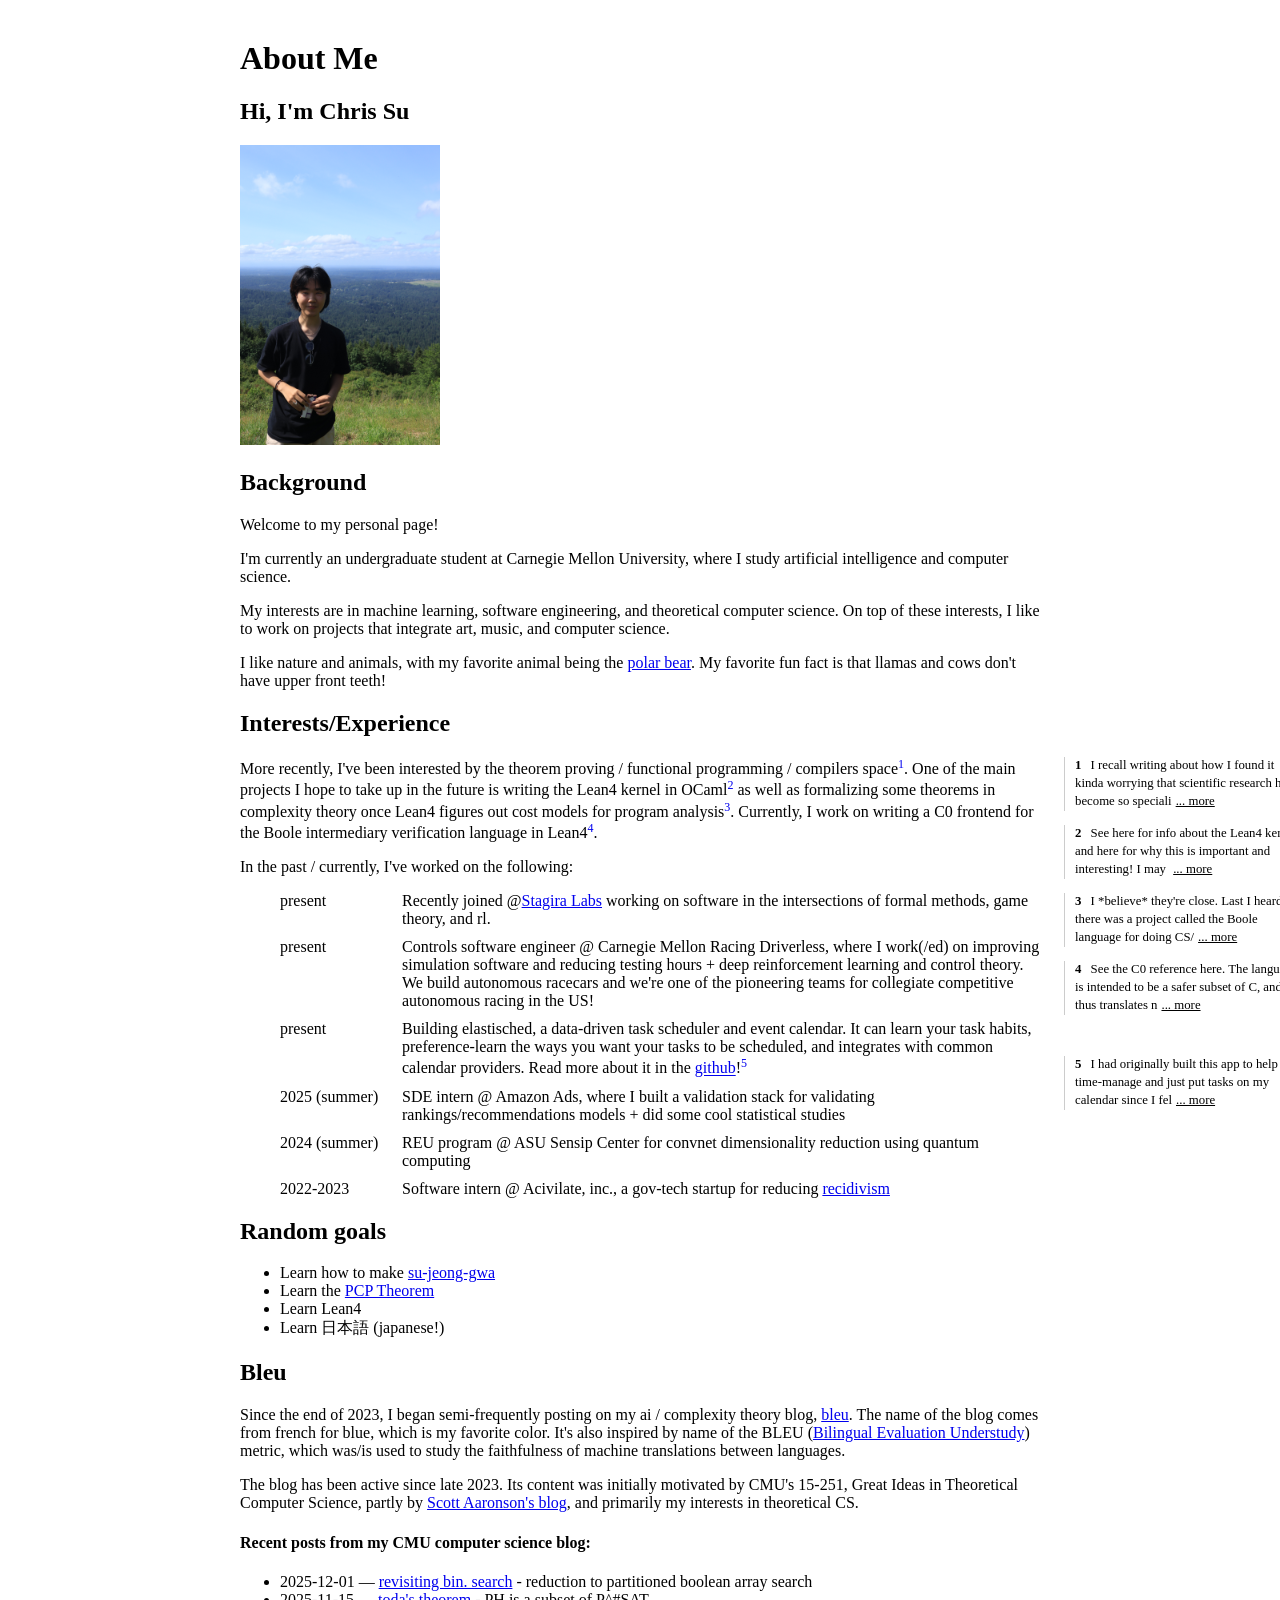
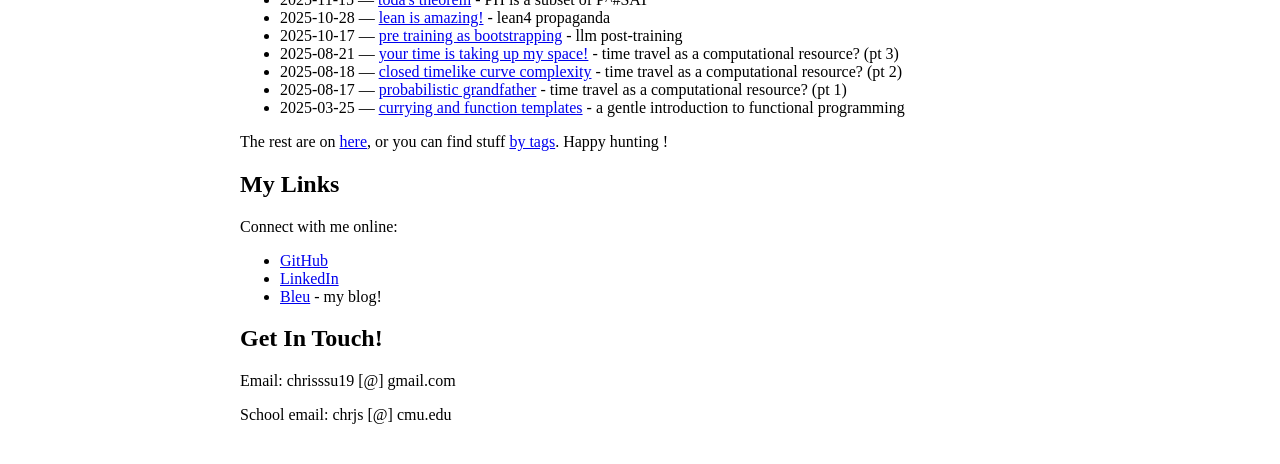
<file: index.html>
<!DOCTYPE html>
<html lang="en">
<head>
    <meta charset="UTF-8">
    <meta name="viewport" content="width=device-width, initial-scale=1.0">
    <title>Chris Su | CMU | AI, Computer Science, and Blog</title>
    <meta name="description" content="Chris Su is a Carnegie Mellon University (CMU) student in AI and computer science. Explore his blog posts on theoretical CS, machine learning, and mathematics.">
    <meta name="keywords" content="Chris Su, CMU, Carnegie Mellon University, AI, computer science, theoretical computer science, blog">
    <meta name="author" content="Chris Su">
    <meta name="robots" content="index,follow,max-image-preview:large">
    <link rel="canonical" href="https://www.chrissuu.com/">
    <link rel="alternate" type="application/rss+xml" title="bleu blog feed" href="https://www.chrissuu.com/bleu/feed.xml">

    <meta property="og:type" content="website">
    <meta property="og:title" content="Chris Su | CMU | AI, Computer Science, and Blog">
    <meta property="og:description" content="Personal site of Chris Su (CMU). Includes recent posts from his computer science and AI blog.">
    <meta property="og:url" content="https://www.chrissuu.com/">
    <meta property="og:image" content="https://www.chrissuu.com/assets/profilepic.JPEG">

    <meta name="twitter:card" content="summary_large_image">
    <meta name="twitter:title" content="Chris Su | CMU | AI, Computer Science, and Blog">
    <meta name="twitter:description" content="Personal site of Chris Su (CMU) with links to recent blog posts on AI and theoretical computer science.">
    <meta name="twitter:image" content="https://www.chrissuu.com/assets/profilepic.JPEG">

    <script type="application/ld+json">
    {
      "@context": "https://schema.org",
      "@graph": [
        {
          "@type": "Person",
          "@id": "https://www.chrissuu.com/#person",
          "name": "Chris Su",
          "url": "https://www.chrissuu.com/",
          "affiliation": {
            "@type": "CollegeOrUniversity",
            "name": "Carnegie Mellon University (CMU)"
          },
          "sameAs": [
            "https://github.com/chrissuu",
            "https://www.linkedin.com/in/chrissuu",
            "https://www.chrissuu.com/bleu"
          ]
        },
        {
          "@type": "WebSite",
          "@id": "https://www.chrissuu.com/#website",
          "url": "https://www.chrissuu.com/",
          "name": "Chris Su",
          "publisher": {
            "@id": "https://www.chrissuu.com/#person"
          }
        },
        {
          "@type": "CollectionPage",
          "name": "bleu blog",
          "url": "https://www.chrissuu.com/bleu/",
          "about": "Computer science, AI, and mathematics posts by Chris Su",
          "isPartOf": {
            "@id": "https://www.chrissuu.com/#website"
          }
        }
      ]
    }
    </script>
    <link rel="stylesheet" href="styles.css">
</head>
<body>
    <div class="content">
    <h1>About Me</h1>
    
    <h2>Hi, I'm Chris Su</h2>
    <img src="assets/profilepic.JPEG" alt="Profile photo of Chris Su" width=200>
    
    <h2>Background</h2>
    <p>Welcome to my personal page!</p>
    <p>I'm currently an undergraduate student at Carnegie Mellon University, where I 
        study artificial intelligence and computer science. </p>
    <p>My interests are in machine learning, software engineering, and theoretical computer science. 
       On top of these interests, I like to work on projects that integrate art, music, and computer science.
    </p>
    
    <p>I like nature and animals, with my favorite animal being 
        the <a href="https://chrissuu.com/rito" id="rito-link">polar bear</a>.
        My favorite fun fact is that llamas and cows don't have upper front teeth!</p>

    <h2>Interests/Experience</h2>
    </p>More recently, I've been interested by the theorem proving / functional programming / 
        compilers space<a class="footnote" href="#fn-form">1</a>. One of the main projects I 
        hope to take up in the future is writing the Lean4 kernel in OCaml<a class="footnote" href="#fn-lean">2</a> 
        as well as formalizing some theorems in complexity theory once Lean4 figures out cost models 
        for program analysis<a class="footnote" href="#fn-cook-levin">3</a>. Currently, I work on writing a C0 frontend
	for the Boole intermediary verification language in Lean4<a class="footnote" href="#fn-c0">4</a>.

    </p>
    <p>In the past / currently, I've worked on the following:</p>
    <ul>
        <li class="experience-item"><span class="experience-date">present</span><span>
            Recently joined @<a href="#" data-link="stagira-labs">Stagira Labs</a> working on 
            software in the intersections of formal methods, game theory, and rl. </span></li>

        <li class="experience-item"><span class="experience-date">present</span><span>
            Controls software engineer @ Carnegie Mellon Racing Driverless, where I work(/ed)
             on improving simulation software and reducing testing hours + deep reinforcement 
             learning and control theory. We build autonomous racecars and we're one of the 
             pioneering teams for collegiate competitive autonomous racing in the US!</span></li>

        <li class="experience-item"><span class="experience-date">present</span><span>
            Building elastisched, a data-driven task scheduler and event calendar. It can 
            learn your task habits, preference-learn the ways you want your tasks to be scheduled, 
            and integrates with common calendar providers. Read more about it in 
            the <a href="https://www.github.com/chrissuu/elastisched">github</a>!<a class="footnote" 
            href="#fn-elastisched">5</a></span></li>

        <li class="experience-item"><span class="experience-date">2025 (summer)</span><span>
            SDE intern @ Amazon Ads, where I built a validation stack for validating 
            rankings/recommendations models + did some cool statistical studies</span></li>

        <li class="experience-item"><span class="experience-date">2024 (summer)</span><span>
            REU program @ ASU Sensip Center for convnet dimensionality reduction using quantum computing</span></li>

        <li class="experience-item"><span class="experience-date">2022-2023</span><span>
            Software intern @ Acivilate, inc., a gov-tech startup for reducing <a href="#" 
            data-link="recidivism">recidivism</a></span></li>

    </ul>
    
    <h2>Random goals</h2>
    <ul>
        <li>Learn how to make <a href="#" data-link="sujeonggwa">su-jeong-gwa</a></li>
        <li>Learn the <a href="#" data-link="pcp-theorem">PCP Theorem</a></li>
        <li>Learn Lean4</li>
        <li>Learn 日本語 (japanese!)</li>
    </ul>

    <h2>Bleu</h2>
    <p>Since the end of 2023, I began semi-frequently posting on my ai / complexity theory 
        blog, <a href="https://chrissuu.com/bleu">bleu</a>. The name of the blog comes from french 
        for blue, which is my favorite color. It's also inspired by name of the BLEU (<a href="#" data-link="bleu-metric">Bilingual 
        Evaluation Understudy</a>) metric, which was/is used to study the faithfulness of machine translations between languages. </p>
    <p>The blog has been active since late 2023. Its content was initially motivated by CMU's 15-251, Great Ideas in Theoretical Computer Science, partly by <a href="#" data-link="scott-aaronson-blog">Scott Aaronson's blog</a>, and primarily my interests in theoretical CS.</p>
    
    <h4>Recent posts from my CMU computer science blog:</h4>  
    <ul id="bleu-recent-posts">
        <!-- recent-posts:start -->
        <li>2025-12-01 — <a href="https://www.chrissuu.com/bleu/2025-12-01-bin-search/" title="Read &#x27;revisiting bin. search&#x27; on Chris Su&#x27;s CMU blog">revisiting bin. search</a> - reduction to partitioned boolean array search</li>
        <li>2025-11-15 — <a href="https://www.chrissuu.com/bleu/2025-11-15-todas-theorem/" title="Read &#x27;toda&#x27;s theorem&#x27; on Chris Su&#x27;s CMU blog">toda&#x27;s theorem</a> - PH is a subset of P^#SAT</li>
        <li>2025-10-28 — <a href="https://www.chrissuu.com/bleu/2025-10-28-lean/" title="Read &#x27;lean is amazing!&#x27; on Chris Su&#x27;s CMU blog">lean is amazing!</a> - lean4 propaganda</li>
        <li>2025-10-17 — <a href="https://www.chrissuu.com/bleu/2025-10-17-bootstrapping-llm/" title="Read &#x27;pre training as bootstrapping&#x27; on Chris Su&#x27;s CMU blog">pre training as bootstrapping</a> - llm post-training</li>
        <li>2025-08-21 — <a href="https://www.chrissuu.com/bleu/2025-08-21-pspace-ctc/" title="Read &#x27;your time is taking up my space!&#x27; on Chris Su&#x27;s CMU blog">your time is taking up my space!</a> - time travel as a computational resource? (pt 3)</li>
        <li>2025-08-18 — <a href="https://www.chrissuu.com/bleu/2025-08-18-ctc-complexity/" title="Read &#x27;closed timelike curve complexity&#x27; on Chris Su&#x27;s CMU blog">closed timelike curve complexity</a> - time travel as a computational resource? (pt 2)</li>
        <li>2025-08-17 — <a href="https://www.chrissuu.com/bleu/2025-08-17-probabilistic-grandfathers/" title="Read &#x27;probabilistic grandfather&#x27; on Chris Su&#x27;s CMU blog">probabilistic grandfather</a> - time travel as a computational resource? (pt 1)</li>
        <li>2025-03-25 — <a href="https://www.chrissuu.com/bleu/2025-03-25-function-templates/" title="Read &#x27;currying and function templates&#x27; on Chris Su&#x27;s CMU blog">currying and function templates</a> - a gentle introduction to functional programming</li>
        <!-- recent-posts:end -->
    </ul>
    <p>The rest are on <a href="https://www.chrissuu.com/bleu/" title="Chris Su CMU blog archive">here</a>, or you can find stuff <a href="https://www.chrissuu.com/bleu/tags/"> by tags</a>. Happy hunting !</p>
    
    <h2>My Links</h2>
    <p>Connect with me online:</p>
    <ul>
        <li><a href="https://www.github.com/chrissuu">GitHub</a></li>
        <li><a href="https://www.linkedin.com/in/chrissuu">LinkedIn</a></li>
        <li><a href="https://www.chrissuu.com/bleu">Bleu</a> - my blog!</li>
    </ul>
    
    <h2>Get In Touch!</h2>
    <p>Email: chrisssu19 [@] gmail.com</a></p>
    <p>School email: chrjs [@] cmu.edu</a></p>
    <section class="footnotes">
        <ol>
            <li id="fn-form">
                <p>I recall writing about how I found it kinda worrying that scientific research has become so
                    specialized that only a handful of experts can really verify papers in the field. (Auto)Formalization
                    to me is one of the most important projects that will break us free of verification bottleneck. 
                    Assuming you trust proof assistants, compilable code gets you verification of papers 
                    (and results) for free. This makes science modular (like code), at the cost of abstracting away
                    the intuition of an idea/proof, which is often more important than the implications. But, I think
                    this is not that big of a problem, since we can have translations of formal code back 
                    into natural language. 
                </p>
            </li>
            <li id="fn-lean">
                <p>See <a href="#" data-link="lean-kernel-overview">here</a> for info about the Lean4 kernel, 
                    and <a href="#" data-link="lean-kernel-reference">here</a> for why this is important and 
                    interesting! I may look for a partner to help me with this, and if this interests you, please 
                    reach out to me!</p>
            </li>
            <li id="fn-cook-levin">
                <p>I *believe* they're close. Last I heard, there was a project called the Boole language for doing
                    CS/algo stuff, but I haven't checked on it in a long time. Some theorems 
                    I have in mind are: <a href="#" data-link="cook-levin">Cook-Levin theorem</a>, 
                    {ambitiously} the <a href=$" data-link="pcp-theorem">PCP theorem</a> (Dinur's proof could work too), 
                    or PSPACE=IP.</p>
            </li>
            <li id="fn-elastisched">
                <p>I had originally built this app to help me time-manage and just put tasks on my calendar since
                    I felt I was wasting time scheduling things myself. It has helped me incredibly recently, 
                    and I think there's some interesting ways to improve it! I am looking for co-maintainers/co-founders
		            and have some ideas for the future of this project!</p>
            </li>
	        <li id = "fn-c0">
		        <p>See the C0 reference <a href="#" data-link="c0-ref">here</a>. The language is intended to be a safer
		           subset of C, and thus translates nicely to Boole, which has the goals of being able to prove program 
		           semantics.</p>
	        </li>
        </ol>
    </section>
    </div>
    <script src="links.js"></script>
    <script src="main.js"></script>
    <script src="footnotes.js"></script>
</body>
</html>
</file>
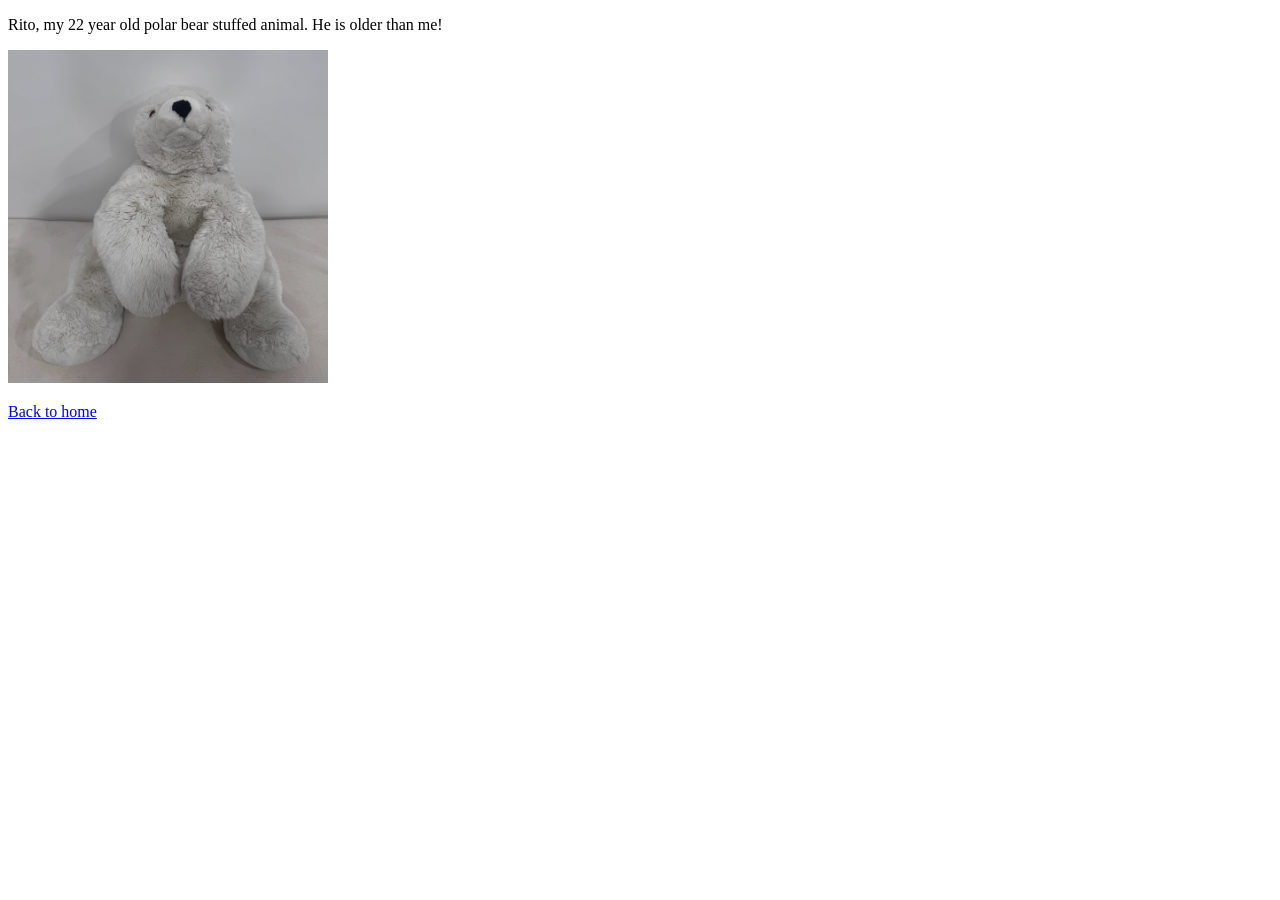
<file: rito/index.html>
<!DOCTYPE html>
<html lang="en">
<head>
    <meta charset="UTF-8">
    <meta name="viewport" content="width=device-width, initial-scale=1.0">
</head>
<body>
    <p>Rito, my 22 year old polar bear stuffed animal. He is older than me!</p>
    <img src="/assets/rito.png" alt="Rito, a polar bear stuffed animal" width="320">
    <p><a href="/">Back to home</a></p>
</body>
</html>
</file>
<file: styles.css>
body {
    max-width: 100ch;
    margin: 40px auto;
    padding: 0 16px;
}
.content {
    position: relative;
}
.experience-item {
    display: flex;
    align-items: flex-start;
}
.experience-date {
    flex: 0 0 110px;
    text-align: left;
    margin-right: 12px;
}
.experience-item + .experience-item {
    margin-top: 10px;
}
a.footnote {
    vertical-align: super;
    font-size: 0.75em;
    text-decoration: none;
}
.footnote-ellipsis {
    background: none;
    border: none;
    color: inherit;
    cursor: pointer;
    font: inherit;
    padding: 0 0 0 4px;
    text-decoration: underline;
}
.footnotes {
    font-size: 0.8em;
}
.footnotes p {
    margin: 0;
}
.sidenotes {
    position: absolute;
    top: 0;
    right: -264px;
    width: 240px;
    font-size: 0.8em;
    line-height: 1.4;
}
.sidenote {
    position: absolute;
    right: 0;
    padding-left: 10px;
    border-left: 1px solid rgba(0, 0, 0, 0.2);
}
.sidenote-number {
    font-weight: bold;
    margin-right: 6px;
}
.has-sidenotes .footnotes {
    display: none;
}
.inline-footnote {
    display: block;
    margin: 12px 0 16px;
    font-size: 0.78em;
    border-left: 2px solid rgba(0, 0, 0, 0.2);
    padding-left: 10px;
    background-color: transparent;
}
.inline-footnote-number {
    font-weight: bold;
    margin-right: 6px;
}
.has-inline-footnotes .footnotes {
    display: none;
}
@media (max-width: 1099px) {
    .content a.footnote {
        -webkit-tap-highlight-color: transparent;
    }
    .sidenotes {
        display: none;
    }
    .has-sidenotes .footnotes {
        display: block;
    }
    .footnotes {
        display: none;
    }
}
</file>
